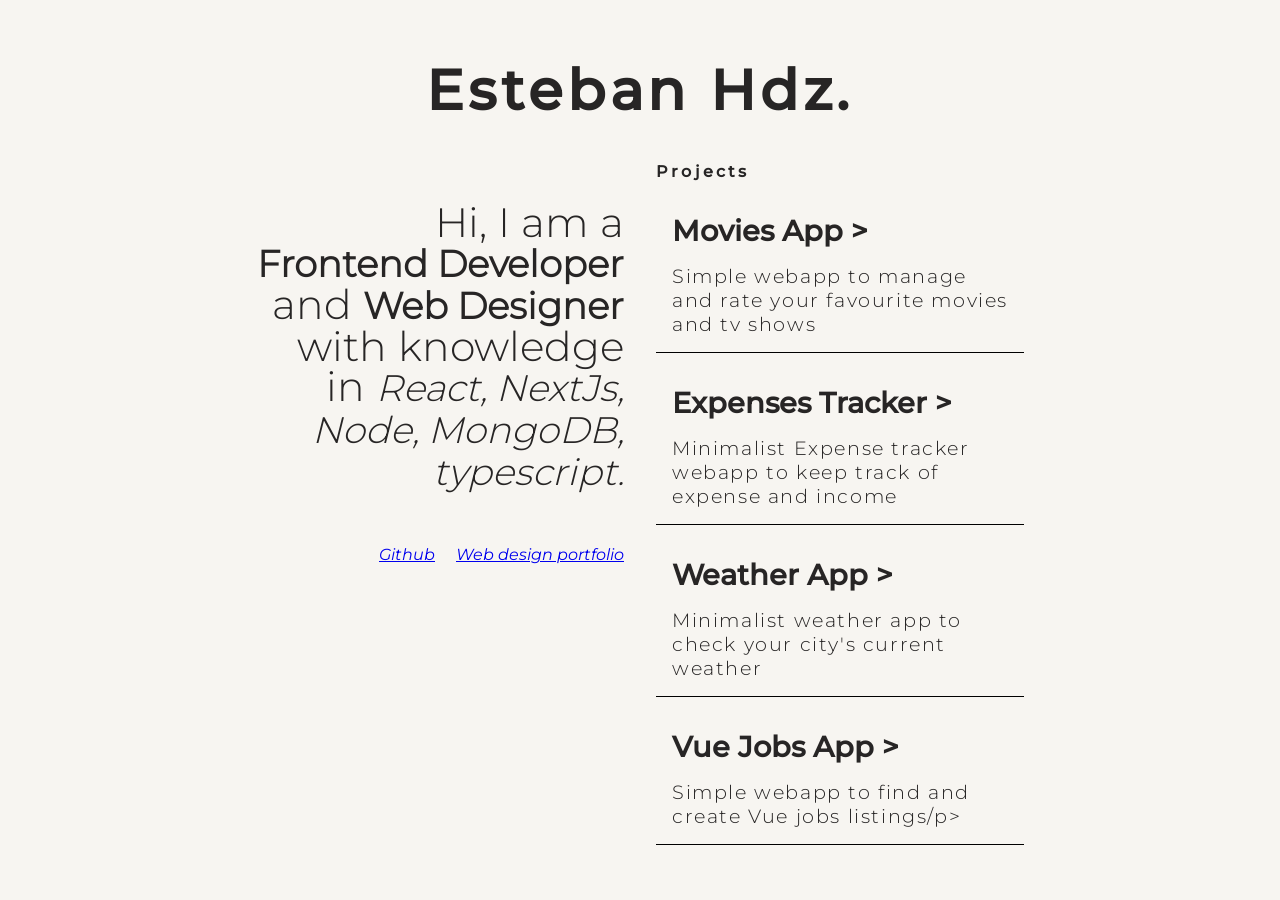
<file: index.html>
<!DOCTYPE html>
<html lang="en">
    <head>
        <meta charset="UTF-8">
        <meta name="viewport" content="width=device-width, initial-scale=1.0">
        <meta name="description" content="Esteban Hdz, I am a front end developer and web designer.">
        <meta name="robots" content="index, follow">
        <link rel="stylesheet" href="./styles/index.css">
        <link rel="icon" type="image/x-icon" href="./imgs/favicon.ico">
        <title>Esteban Hdz.</title>
    </head>
    <body>
        <main class="container">
            <h1 class="name">Esteban Hdz.</h1>
            <div class="container-content">
                <div class="left-content">
                    <p>Hi, I am a <strong> Frontend Developer </strong> and <strong>Web Designer</strong> with knowledge in <i> React, NextJs, Node, MongoDB, typescript.</i> </p>
                    <div class="links">
                        <a href="https://github.com/EstebanHdz" target=”_blank” >Github</a>
                        <a href="https://dev.3rapersona.com/" target=”_blank” >Web design portfolio</a>

                    </div>
                </div>
                <div class="right-content">
                    <h2>Projects</h2>
                    <article class="project">
                        <a href="https://tinymovies.netlify.app/" target=”_blank” class="project-title"><h3 >Movies App > </h3></a>
                        <p class="project-description">Simple webapp to manage and rate your favourite movies and tv shows</p>
                    </article>
                    <article class="project">
                        <a href="https://ests-expense-tracker.netlify.app/" target=”_blank” class="project-title"><h3 >Expenses Tracker > </h3></a>
                        <p class="project-description">Minimalist Expense tracker webapp to keep track of expense and income</p>
                    </article>
                    <article class="project">
                        <a href="https://ests-weather.netlify.app" class="project-title" target=”_blank”><h3>Weather App > </h3></a>
                        <p class="project-description">Minimalist weather app to check your city's current weather</p>
                    </article>
                    <article class="project">
                        <a href="https://vue-jobs-finder.netlify.app/" target=”_blank” class="project-title"><h3 >Vue Jobs App > </h3></a>
                        <p class="project-description">Simple webapp to find and create Vue jobs listings/p>
                    </article>
                    <article class="project">
                        <a href="https://rickandmorty-test-app.netlify.app/" target=”_blank”  class="project-title"><h3>Rick and Morty Explorer > </h3></a>
                        <p class="project-description">Simple webapp using Rick and Morty API </p>
                    </article>
                </div>
            </div>
        </main>
    </body>
</html>
</file>
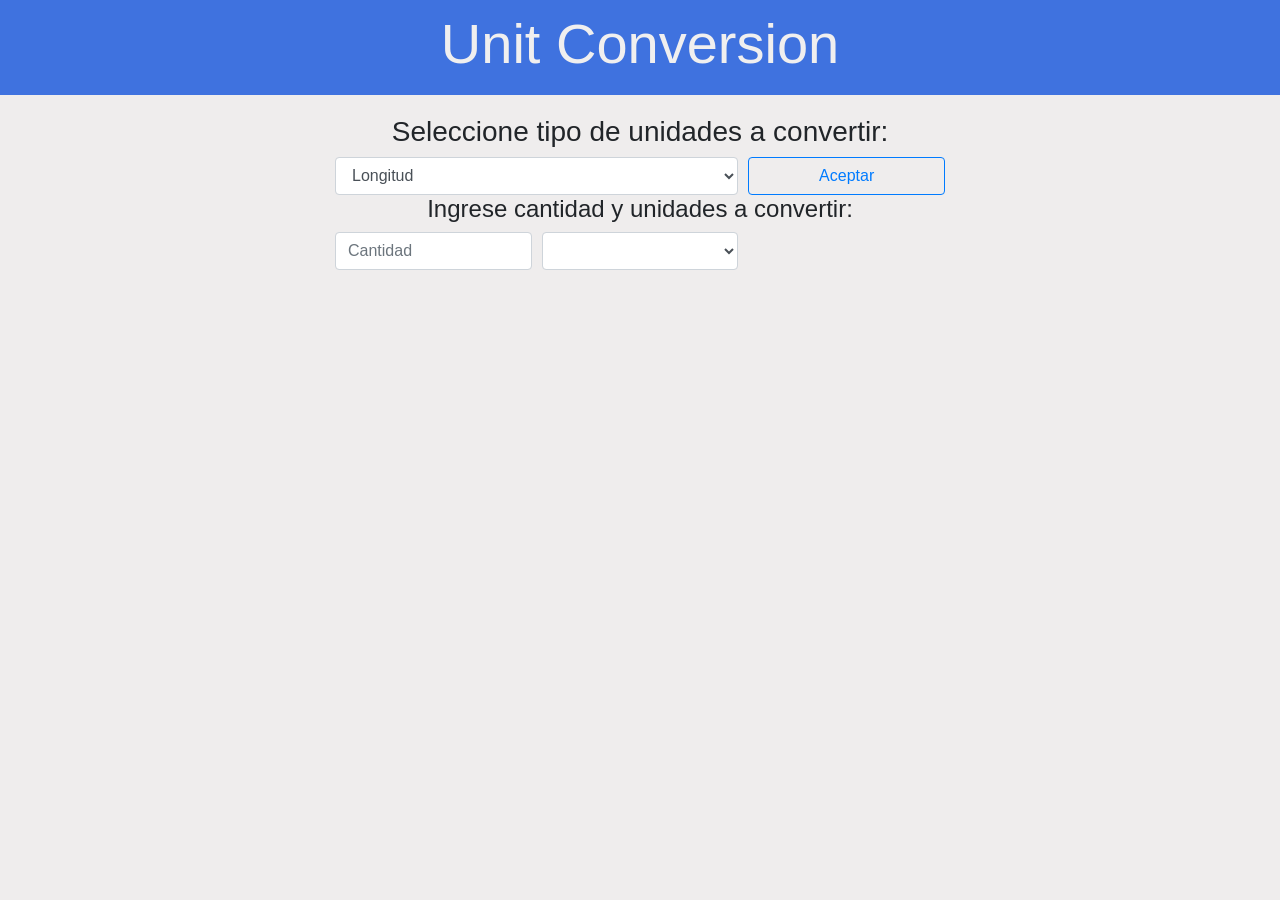
<file: conversion.html>
<!DOCTYPE html>
<html>
    <head>
        <meta charset="utf-8">
        <meta name="viewport" content="initial-scale=1, maximum-scale=1, user-scalable=no, width=device-width">
        <title>Conversor Unidades</title>
		<link rel = "stylesheet" href = "css/styles2.css">
		<link rel="stylesheet" href="https://stackpath.bootstrapcdn.com/bootstrap/4.1.0/css/bootstrap.min.css" integrity="sha384-9gVQ4dYFwwWSjIDZnLEWnxCjeSWFphJiwGPXr1jddIhOegiu1FwO5qRGvFXOdJZ4" crossorigin="anonymous">
		<script src="js/ConversorDP.js"></script>	
		<script src="https://code.jquery.com/jquery-3.2.1.slim.min.js" integrity="sha384-KJ3o2DKtIkvYIK3UENzmM7KCkRr/rE9/Qpg6aAZGJwFDMVNA/GpGFF93hXpG5KkN" crossorigin="anonymous"></script>
		<script src="https://cdnjs.cloudflare.com/ajax/libs/popper.js/1.12.9/umd/popper.min.js" integrity="sha384-ApNbgh9B+Y1QKtv3Rn7W3mgPxhU9K/ScQsAP7hUibX39j7fakFPskvXusvfa0b4Q" crossorigin="anonymous"></script>
		<script src="https://maxcdn.bootstrapcdn.com/bootstrap/4.0.0/js/bootstrap.min.js" integrity="sha384-JZR6Spejh4U02d8jOt6vLEHfe/JQGiRRSQQxSfFWpi1MquVdAyjUar5+76PVCmYl" crossorigin="anonymous"></script>	
    </head>
    <body class="body" onload = "startPage()">
		<div class="container-fluid">
		<div class="row title-header">
			<div class="col">
				<h1 class="text-center display-4">Unit Conversion</h1>
			</div>
		</div>

		<div class="row">
			<div class="col" id = "tpe">
				<h3 class="text-center">Seleccione tipo de unidades a convertir:</h3>
			</div>
		</div>

		<div class="row justify-content-center">
			<div class="col-0 col-sm-2 col-lg-3"></div>
			<div class="col-12 col-sm-8 col-lg-6 text-center">
				<form class="form" name = "getType" method = "GET">
					<div class="form-row">
						<div class="col-8 d-flex flex-column">
							<select class="form-control" id = "types">
								<option value = "1">Longitud</option>
								<option value = "2">Temperatura</option>
								<option value = "3">Masa</option>
								<option value = "4">Volumen</option>
								<option value = "5">Area</option>
								<option value = "6">Presión</option>
								<option value = "7">Fuerza</option>
								<option value = "8">Aceleración</option>
								<option value = "9">Densidad</option>
								<option value = "10">Energía</option>
								<option value = "11">Flujo de Calor</option>
								<option value = "12">Potencia</option>
								<option value = "13">Velocidad</option>
								<option value = "14">Coeficiente transferencia de calor</option>
								<option value = "15">Conductividad términa</option>
								<option value = "16">Volumen específico</option>
								<option value = "17">Calor específico</option>
								<option value = "18">Tasa flujo volumétrico</option>
							</select>
						</div>
						<div class="col-4 d-flex flex-column">
							<button class="btn btn-outline-primary" id = "buttonType" type = "submit" form = "getType" value = "Type" onclick = "getConversorType()">Aceptar</button>
						</div>
					</div>
				</form>
			</div>
			<div class="col-0 col-sm-2 col-lg-3"></div>
		</div>

		<div class="row justify-content-center">
			<div class="col-0 col-sm-2 col-lg-3"></div>
			<div class="col-12 col-sm-8 col-lg-6 text-center">
				<div id = "units">
					<form class="form" id = "unitsForm" name = "getUnits" method = "GET">
						<h4>Ingrese cantidad y unidades a convertir:</h4>
						<div class="form-row">
							<div class="col-4 d-flex flex-column">
								<input class="form-control" id = "cantidad" type = "number" name = "cantidad" placeholder="Cantidad">
							</div>
							<div class="col-4 d-flex flex-column">
								<select class="form-control" id = "selectUnits"></select>
							</div>
							<div class="col-4 d-flex flex-column">
								<div id = "unitsButton"></div>
							</div>
						</div>
					</form>
				</div>
			</div>
			<div class="col-0 col-sm-2 col-lg-3"></div>
		</div>
		
		<div class="modal fade" id="resultadoModal" tabindex="-1" role="dialog" aria-labelledby="resultadoModalLabel" aria-hidden="true">
			<div class="modal-dialog" role="document">
				<div class="modal-content">
				<div class="modal-header">
					<h5 class="modal-title" id="resultadoModalLabel">Resultado: </h5>
					<button type="button" class="close" data-dismiss="modal" aria-label="Close">
					<span aria-hidden="true">&times;</span>
					</button>
				</div>
				<div class="modal-body">
					<center>
						<p id = "result"></p>
					</center>
				</div>
				<div class="modal-footer">
					<button type="button" class="btn btn-secondary" data-dismiss="modal">Close</button>
				</div>
				</div>
			</div>
		</div>
    </body>
</html>
</file>
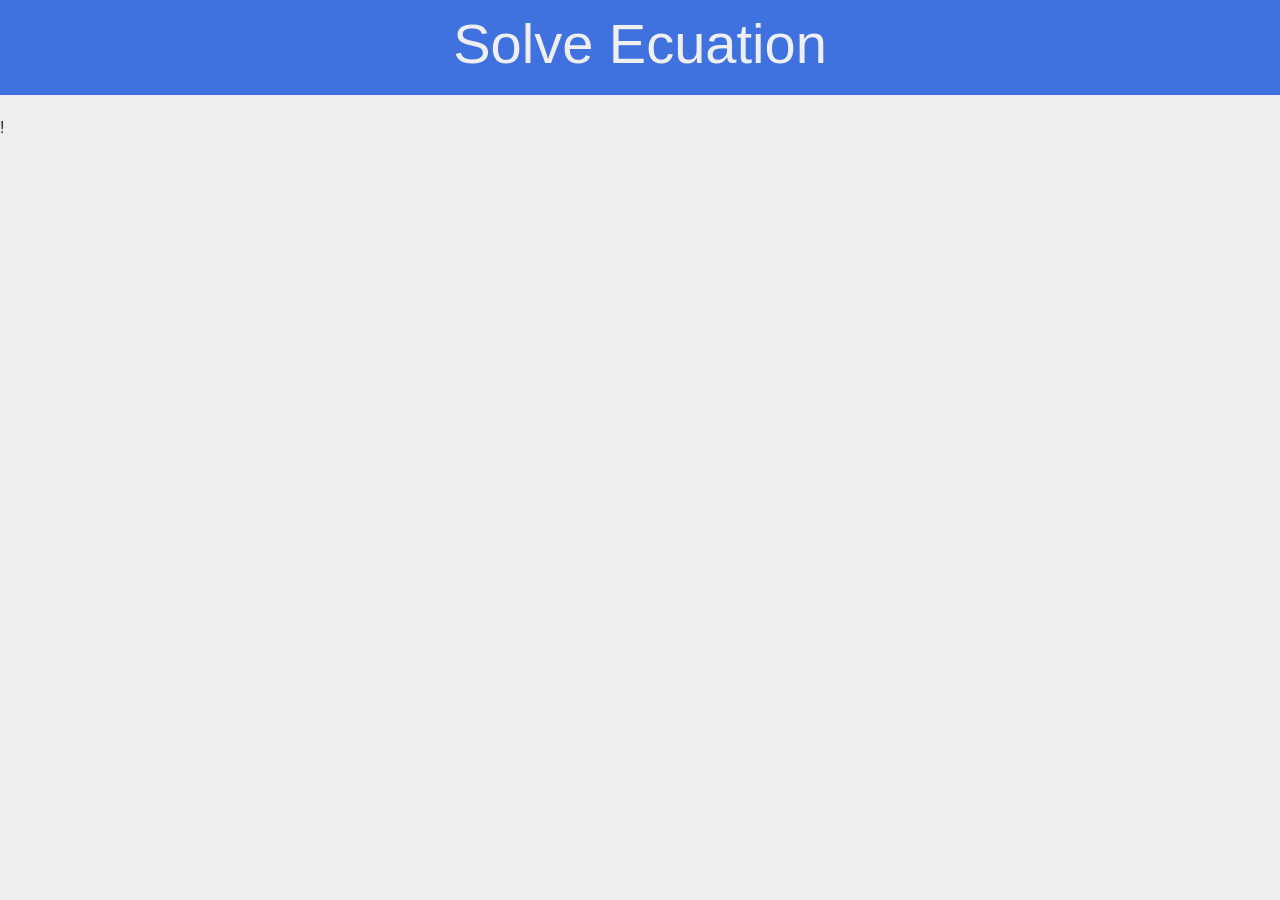
<file: ecuacion.html>
<!DOCTYPE html>
<html>
    <head>
        <meta charset="utf-8">
        <meta name="viewport" content="initial-scale=1, maximum-scale=1, user-scalable=no, width=device-width">
        <title>Ecuaciones</title>
		<link rel = "stylesheet" href = "css/styles2.css">
		<link rel="stylesheet" href="https://stackpath.bootstrapcdn.com/bootstrap/4.1.0/css/bootstrap.min.css" integrity="sha384-9gVQ4dYFwwWSjIDZnLEWnxCjeSWFphJiwGPXr1jddIhOegiu1FwO5qRGvFXOdJZ4" crossorigin="anonymous">
		<script src="js/ecuacionDP.js"></script>	
		<script src="js/ecuacionAD.js" defer></script>		
    </head>
    <body class="body" onload = "startPage()">
		<div class="container-fluid">
			<div class="row title-header">
				<div class="col">
					<h1 class="text-center display-4">Solve Ecuation</h1>
				</div>
			</div>

			<div class="row">
				<div class="col-1 col-sm-2 col-md-3 col-lg-4"></div>
				<div class="col-10 col-sm-8 col-md-6 col-lg-4">
					<div id = "type"></div>
					<form class="form" id = "form" name = "getType" method = "GET">
							
					</form>
				</div>
				<div class="col-1 col-sm-2 col-md-3 col-lg-4"></div>
			</div>
		</div>
		<!--<div id = "divTitle1">
			<h2 id = "title1">RESOLVER ECUACION</h2>
		</div>		
		<center>
			<div id = "type"></div>
			<form id = "form" name = "getType" method = "GET">
					
			</form>
		</center>-->!
    </body>
</html>
</file>
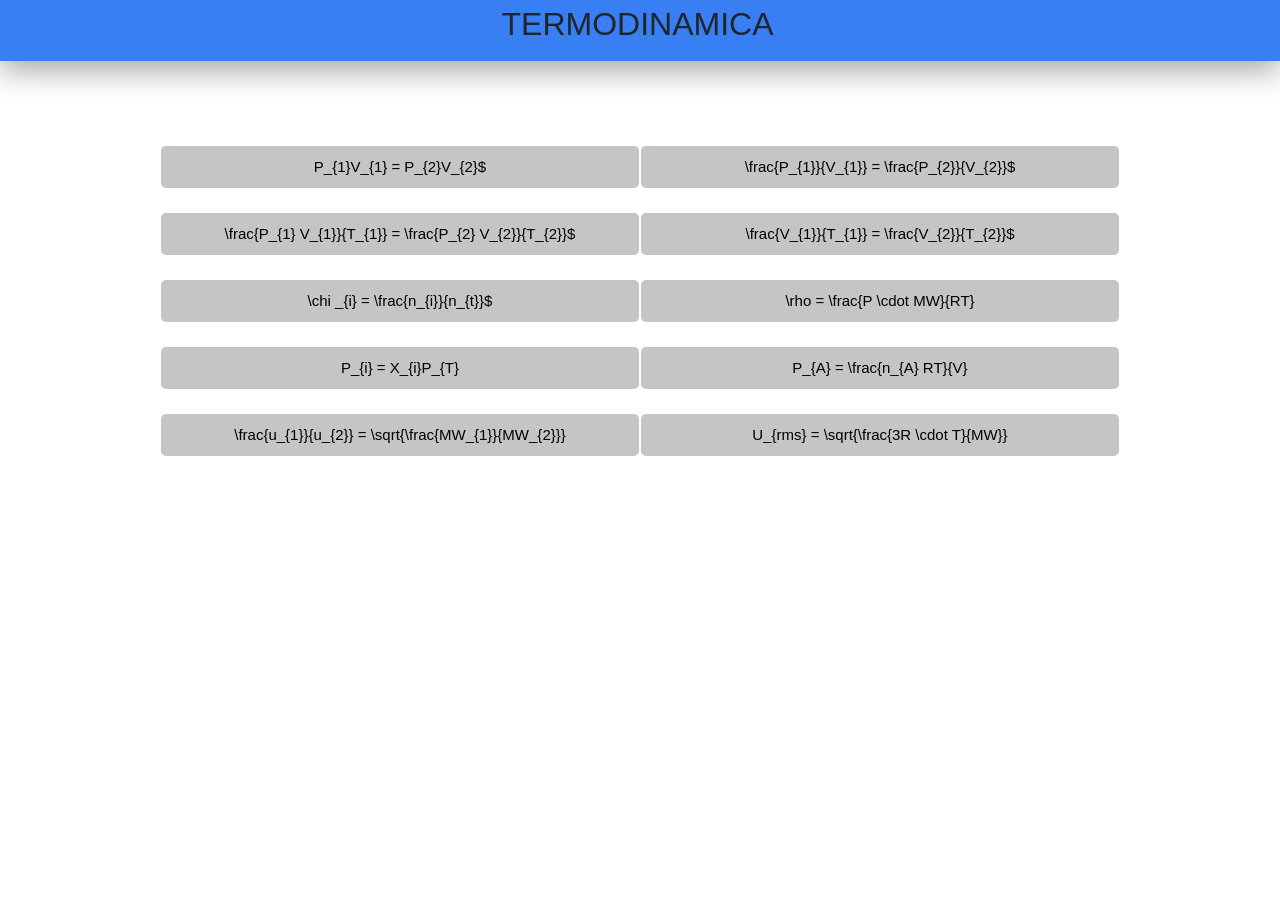
<file: ecuacionesTERM.html>
<!DOCTYPE html>
<html>
    <head>
        <meta charset="utf-8">
        <meta name="viewport" content="initial-scale=1, maximum-scale=1, user-scalable=no, width=device-width">
        <title>Ecuaciones</title>
		<link rel = "stylesheet" href = "css/styles.css">
		<link rel="stylesheet" href="https://stackpath.bootstrapcdn.com/bootstrap/4.1.0/css/bootstrap.min.css" integrity="sha384-9gVQ4dYFwwWSjIDZnLEWnxCjeSWFphJiwGPXr1jddIhOegiu1FwO5qRGvFXOdJZ4" crossorigin="anonymous">
		<!--<script type="text/javascript">
			LatexIT.add('p',true);
		</script>-->		
    </head>
    <body>
		<div id = "divTitle1">
			<h2 id = "title1">TERMODINAMICA</h2>
		</div>
		<div id = "type">
		<center>
				<table  class = "formulaTable">
					<tr class = "formulaColumnTable">
					</tr>
					<tr class = "formulaColumnTable">
						<td><a href = "ecuacion.html?ecu=GI1"><button  id = "buttonType" class = "formulaImage" lang="latex">P_{1}V_{1} = P_{2}V_{2}$</button></a></td>
						<td><a href = "ecuacion.html?ecu=GI2"><button  id = "buttonType" class = "formulaImage" lang="latex">\frac{P_{1}}{V_{1}} = \frac{P_{2}}{V_{2}}$</button></a></td>
					</tr>
					<tr class = "formulaColumnTable">
						<td><a href = "ecuacion.html?ecu=GI3"><button  id = "buttonType" class = "formulaImage" lang = "latex">\frac{P_{1} V_{1}}{T_{1}} = \frac{P_{2} V_{2}}{T_{2}}$</button></a></td>
						<td><a href = "ecuacion.html?ecu=GI4"><button  id = "buttonType" class = "formulaImage"  lang = "latex">\frac{V_{1}}{T_{1}} = \frac{V_{2}}{T_{2}}$</button></a></td>
					</tr>
					<tr class = "formulaColumnTable">
						<td><a href = "ecuacion.html?ecu=GI5"><button  id = "buttonType" class = "formulaImage"  lang = "latex">\chi _{i} = \frac{n_{i}}{n_{t}}$</button></a></td>
						<td><a href = "ecuacion.html?ecu=GI6"><button  id = "buttonType" class = "formulaImage"  lang = "latex">\rho = \frac{P \cdot MW}{RT}</button></a></td>
					</tr>                                         
					<tr class = "formulaColumnTable">                                             
						<td><a href = "ecuacion.html?ecu=GI7"><button  id = "buttonType" class = "formulaImage"  lang = "latex">P_{i} = X_{i}P_{T}</button></a></td>
						<td><a href = "ecuacion.html?ecu=GI8"><button  id = "buttonType" class = "formulaImage"  lang = "latex">P_{A} = \frac{n_{A} RT}{V}</button></a></td>
					</tr>                                        
					<tr class = "formulaColumnTable">                                          
						<td><a href = "ecuacion.html?ecu=GI9"><button  id = "buttonType" class = "formulaImage"  lang = "latex">\frac{u_{1}}{u_{2}} = \sqrt{\frac{MW_{1}}{MW_{2}}}</button></a></td>
						<td><a href = "ecuacion.html?ecu=GI10"><button  id = "buttonType" class = "formulaImage"  lang = "latex">U_{rms} = \sqrt{\frac{3R \cdot T}{MW}}</button></a></td>
					</tr>
				</table>
			</div>
		</center>
			<!--<center>
				<div id = "resultAlert" class="alert">
				<span id = "close" class="closebtn" onclick="this.parentElement.style.display='none';">&times;</span>
					<p id = "result"></p>
				</div>
				</center>-->
    </body>
</html>
</file>
<file: styles/index.css>
@font-face {
    font-family: titles;
    src: url(./fonts/Montserrat-Medium.ttf);
}
@font-face {
    font-family: subtitles;
    src: url(./fonts/Montserrat-Light.ttf);
}
@font-face {
    font-family: links;
    src: url(./fonts/Montserrat-Italic.ttf);
}

* {
    font-size: 16px;
}

body{
    width: 100vw;
    height: 100vh;
    max-height: 100vh;
    overflow: hidden;
    margin: 0;
    background-color: rgb(247, 245, 241);
    display: flex;
    align-items: center;
    justify-content: center;
    color: rgb(39, 37, 37);
}

.container{
    display: flex;
    flex-direction: column;
    width: 45%;
}

.name{
    text-align: center;
    font-size: 3.5rem;
    font-family: titles;
    letter-spacing: .3rem;
    color: rgb(39, 37, 37);
}

.container-content{
    display: flex;
    flex-direction: row;
    gap: 2rem;
    max-height: 80vh;
}

.left-content{
    text-align: right;
    width: 50%;
    font-size: 1.6rem;
    font-family: subtitles;
    line-height: 2.6rem;
}
.left-content p{
    font-size: 1.6em;
    font-family: subtitles;
    line-height: 2.5rem;
}
.left-content p strong{
    font-size: .9em;
    font-family: subtitles;
    line-height: 2.5rem;
}
.left-content p i{
    font-size: .9em;
    font-family: subtitles;
    line-height: 2.5rem;
}
.right-content{
    text-align: left;
    width: 50%;
}

.links{
    font-family: links;
    font-size: 1.2rem;
}
.links a{
    margin-left: 1rem;
}

.right-content{
    overflow-y: auto;
}

.right-content h2{
    font-family: titles;
    letter-spacing: .2rem;
    margin: 0;
}

.project{
    margin-top: 1rem;
    margin-bottom: 1rem;
    border-bottom: solid 1px black;
    padding: 1rem;
}

.project-title{
    margin: 0;
    font-family: titles;
    font-size: 1.8rem;
    text-decoration: none;
    color: rgb(39, 37, 37);
}
.project-title:hover{
    padding-left: 1rem;
    text-decoration: underline;
}

.project-title h3{
    margin: 0;
    font-size: 1.8rem;
}

.project-description{
    font-family: subtitles;
    font-size: 1.2rem;
    margin: 0;
    padding-top: 1rem;
    letter-spacing: .1rem;
}

@media (width <= 1550px) {
    .container{
        width: 60%;
    }
}
@media (width <= 1200px) {
    .container{
        width: 85%;
    }
    .container-content{
        display: flex;
        flex-direction: column;
        gap: 2rem;
        max-height: 80vh;
    }

    .left-content{
        width: 100%;
        text-align: left;
        margin-bottom: 2rem;
    }

    .right-content{
        width: 100%;
    }
}
@media (width <= 720px) {

    *{
        font-size: 10px;
    }
    .links a{
        font-family: links;
        font-size: 1.6rem;
    }
}


@media (width <= 500px) {

    .left-content{
        font-size: 1.2rem;
    }
}
</file>
<file: css/styles2.css>
.menu-button{
    margin:10px;
    padding:50px;
}

.equation-button{
    height:12vh;
    margin-top:10px;
    margin-left: 0px;
    margin-right: 0px;
    margin-bottom: 10px;
}

.title-header{
    background: rgb(63, 114, 223);
    color: #f0efef; 

    margin-bottom: 20px;
    padding-bottom: 10px;
    padding-top:10px;
}

.body{
	background-color: #efeded;
}

.img{
    display: block;
    margin-left: auto;
    margin-right: auto;
}
</file>
<file: css/styles.css>
html { 
    min-height: 100%;
    width: 100%;
}

body {
	margin: 0;
    padding: 0;
    height: 100%;
    width: 100%;
	background-color: #efeded;
	position:relative;
}

#accion{	
	font-family:Sans-serif;
	text-align:center;
	border:none;
	padding:20px;	
	padding-top:20px;
	font-size:15px;
	background-color:#1b51d1;
	box-shadow:0px 10px 30px #a8a8a8;	
    font-weight: bold;
}

#accion:hover {
    background-color: #7d93c6; 
}

#divTitle1{
	font-family:Sans-serif;
	text-align:center;
	padding:10px;
	padding-left:5px;
	position:relative;
	top:-5px;
	border-top:100px;
	height:100%;
	width:100%;
	background-color:#377ff2;
	box-shadow:0px 10px 30px #a8a8a8;
}

#type{
	text-align:center;
	font-family:Sans-serif;
}

#buttonType{
	font-family:Sans-serif;
	font-size:15px;
	padding:10px;
	padding-left:15px;
	padding-right:15px;
	border-radius: 5px;
	border:none;
	background-color:#c6c4c4;
}

#buttonType:hover {
    background-color: #7d93c6; 
}

#types{
	border:none;
	height:35px;
	font-size:15px;
	font-style:bold;
}

#selectUnits{
	border:none;
	height:35px;
	font-size:15px;
	font-style:bold;
}

#cantidad{
	border:none;
	width:150px;
	border-color:#c6c4c4;
	height:35px;
	font-size:15px;
	font-style:bold;
}

#unitButton{
	font-family:Sans-serif;
	font-size:15px;
	padding:10px;
	padding-left:15px;
	padding-right:15px;
	border-radius: 5px;
	border:none;
	background-color:#c6c4c4;
}
#units{
	text-align:center;
	font-family:Sans-serif;
}

#resultAlert{
	position:absolute;
	top: 100px;
	left:50%;
	width:300px;
	margin-left: -160px; 
	background-color:rgb(55, 127, 242);
	padding:10px;
	-webkit-box-shadow: 0px 2px 264px 4px rgba(0,0,0,0.75);
	-moz-box-shadow: 0px 2px 264px 4px rgba(0,0,0,0.75);
	box-shadow: 0px 2px 264px 4px rgba(0,0,0,0.75);
}
.closebtn {
	position:relative;
	 z-index: 1;
    margin-left: 15px;
    color: white;
    font-weight: bold;
    float: right;
    font-size: 35px;
    line-height: 20px;
    cursor: pointer;
    transition: 0.5s;
}

#result{
	padding-top:-300px;
    color: white;
    font-size: 20px;
	text-align:center;
}

.formulaImageCell{
	padding: 0px;
	height: 73px;
    width: 100%;
}

.formulaImage{
	width: 100%;
    height: 100%;
	padding: 0%;
}

.formulaColumnTable{
	width: 100%;
	height: 67px;
	
}

.formulaTable{
	width: 75%;
	table-layout: fixed;
}

.formulaTable2{
	width: 45%;
	table-layout: fixed;
}
.elemntFormulaTable{
	width: 100%;
}

.formulaColumnTable2{
	width: 100%;
}

h4{
	position:relative;
	font-family:Sans-serif;
	text-align:center;
	top:-38px;
	left:-10px;
	padding:10px;
	padding-top:30px;
	width:100%;
	background-color:#3753f1;
}
</file>
